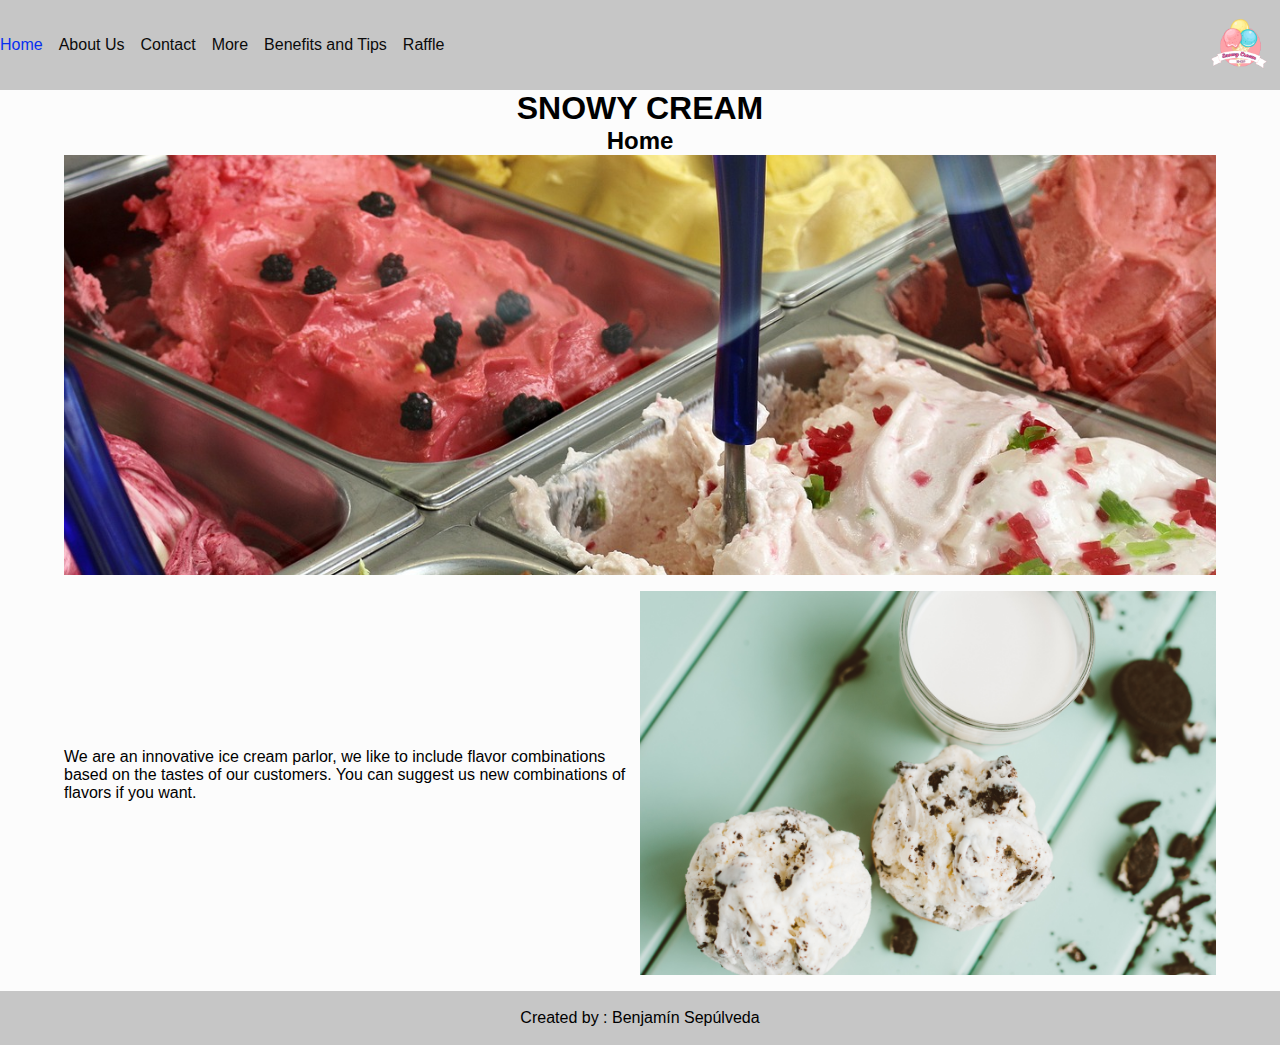
<file: index.html>
<!DOCTYPE html>
<html lang="en">

<head>
    <meta charset="UTF-8">
    <meta name="viewport" content="width=device-width, initial-scale=1.0">
    <link rel="stylesheet" href="assets/styles/style.css">
    <title>- SNOWY CREAM - Home</title>
    <link rel="shortcut icon" href="assets/images/icon.png" type="image/x-icon">
</head>

<body>
    <header class="header">
        <nav class="headerNav">
            <a class="navA" href="#">Home</a>
            <a class="navA" href="assets/pages/aboutUs.html">About Us</a>
            <a class="navA" href="assets/pages/contact.html">Contact</a>
            <a class="navA" href="assets/pages/information.html">More</a>
            <a class="navA" href="assets/pages/benefitsTips.html">Benefits and Tips</a>
            <a class="navA" href="assets/pages/raffle.html">Raffle</a>
        </nav>
        <a href="index.html">
            <img src="assets/images/logo.png" class="headerLogo" alt="logo">
        </a>
    </header>
    <main>
        <h1>SNOWY CREAM</h1>
        <h2>Home</h2>
        <img class="banner" src="assets/images/icecream-market.jpg" alt="IceCream market">
        <div></div>
        <div class="album">
            <div class="card">
                <p class="cardText">We are an innovative ice cream parlor, we like to include flavor
                    combinations based on the tastes of our customers.
                    You can suggest us new combinations of flavors if you want.</p>
            </div>
            <div class="card">
                <img class="cardImg" src="assets/images/two-icecream.jpg" alt="two icecream">
            </div>
        </div>
        <div></div>
    </main>
    <footer class="footer">
        <p>Created by : Benjamín Sepúlveda</p>
    </footer>
</body>

</html>
</file>
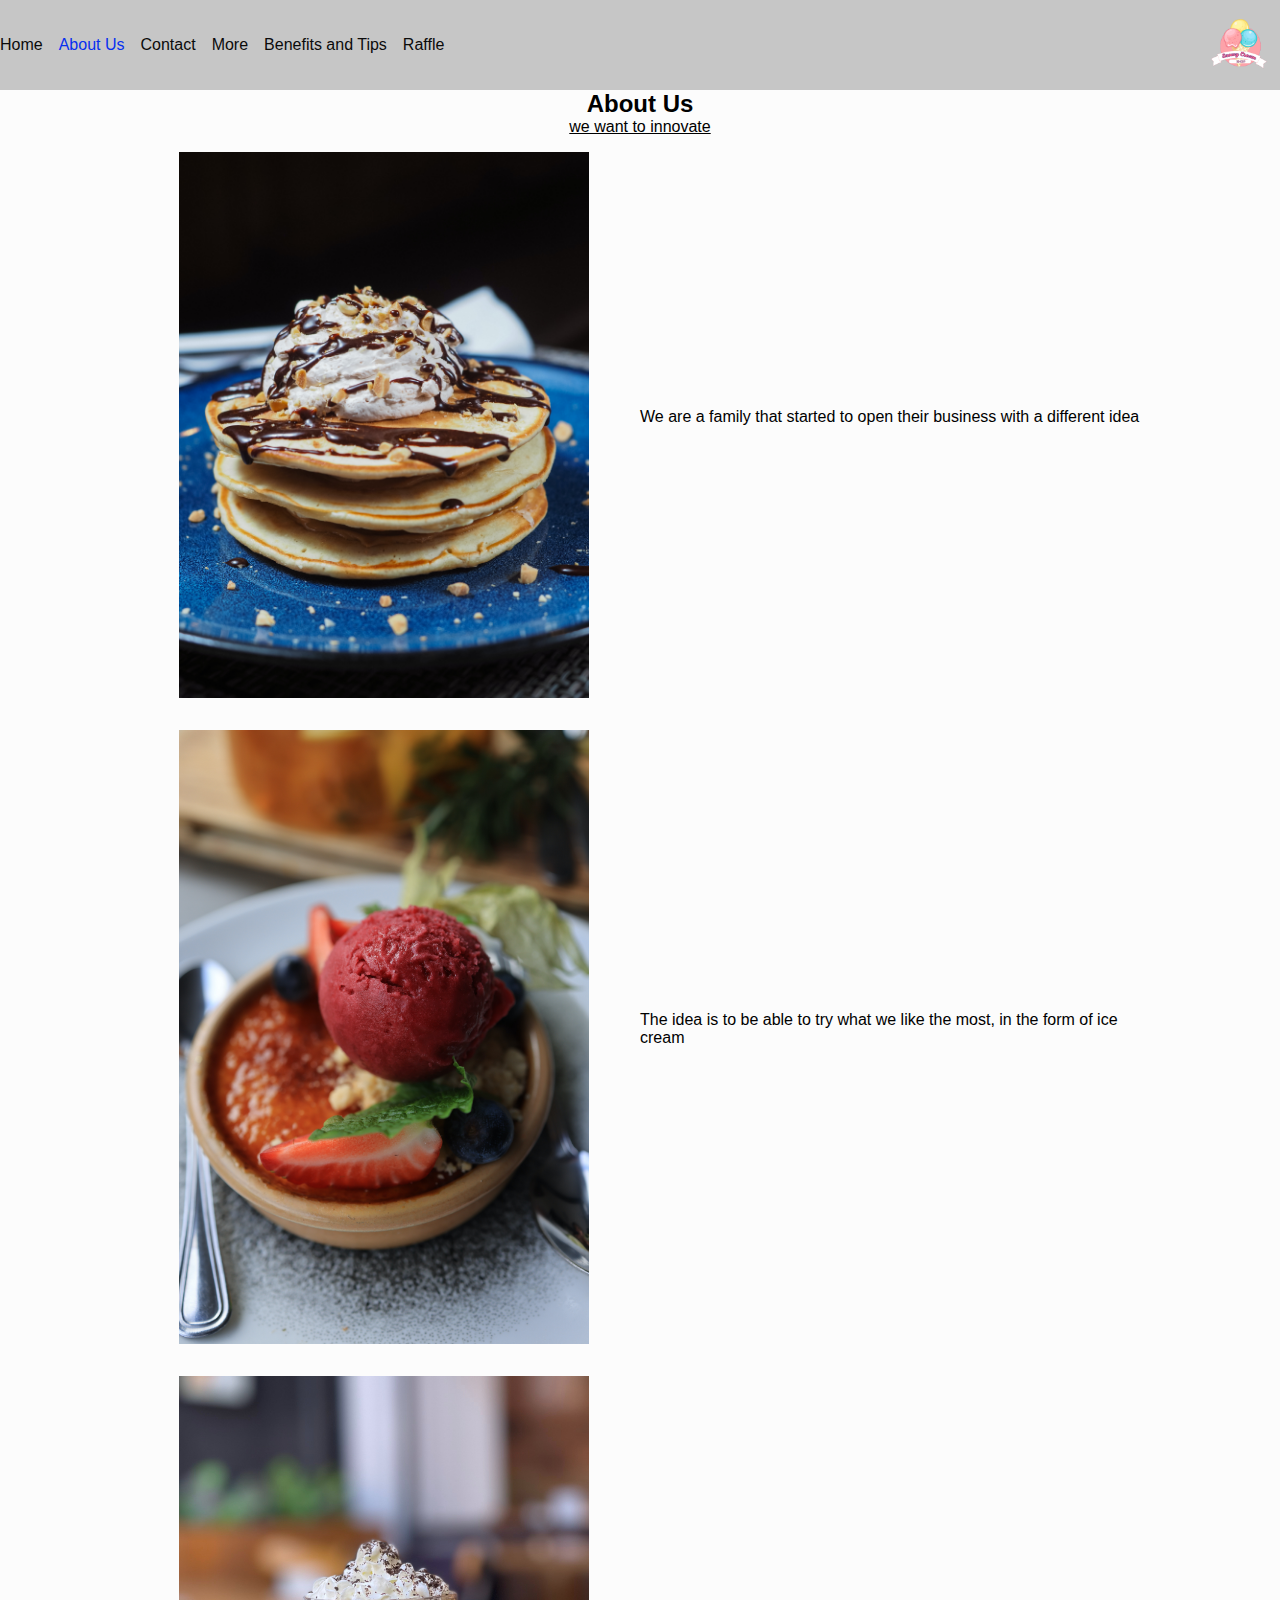
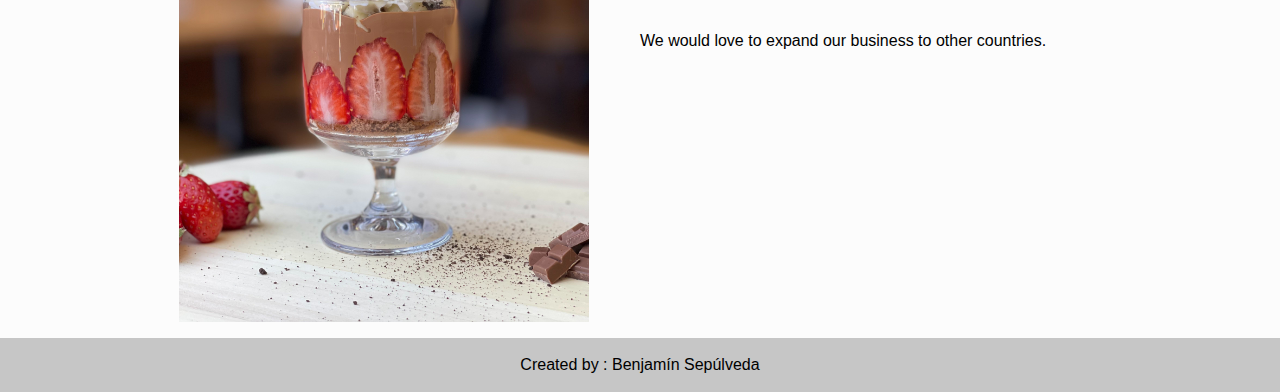
<file: assets/pages/aboutus.html>
<!DOCTYPE html>
<html lang="en">
<head>
    <meta charset="UTF-8">
    <meta name="viewport" content="width=device-width, initial-scale=1.0">
    <link rel="stylesheet" href="../styles/style.css">
    <title>- SNOWY CREAM - About Us</title>
    <link rel="shortcut icon" href="../images/icon.png" type="image/x-icon">
</head>
<body>
    <header class="header">
        <nav class="headerNav">
            <a class="navA" href="/index.html">Home</a>
            <a class="navA" href="#">About Us</a>
            <a class="navA" href="contact.html">Contact</a>
            <a class="navA" href="information.html">More</a>
            <a class="navA" href="benefitsTips.html">Benefits and Tips</a>
            <a class="navA" href="raffle.html">Raffle</a>
        </nav>
        <a href="/index.html">
            <img src="../images/logo.png" class="headerLogo" alt="logo">
        </a>        
    </header>
    <main>
        <h2>About Us</h2>
        <u>we want to innovate</u>
        <div class="album2">
        <div class="card2">
            <img class="cardImg2" src="../images/pancakes-ice.jpg" alt="pancakes ice">
        </div>
            <div class="card2">
                <p class="cardText">We are a family that started to open their business with a
                    different idea</p>
                </div>
        </div>
        <div class="album2">
                <div class="card2">
                    <img class="cardImg2" src="../images/redcream.jpg" alt="redcream">
                </div>
                <div class="card2">
                    <p class="cardText">The idea is to be able to try what we like the most, in the form
                        of ice cream</p>
                    </div>
        </div>
                <div class="album2">
                    <div class="card2">
                        <img class="cardImg2" src="../images/strawberry.jpg" alt="strawberry">
                    </div>
                    <div class="card2">
                    <p class="cardText">We would love to expand our business to other countries.</p>
                    </div>
                </div>    
    </main>    
    <footer class="footer">   
        <p>Created by : Benjamín Sepúlveda</p>     
    </footer>
</body>
</html>
</file>
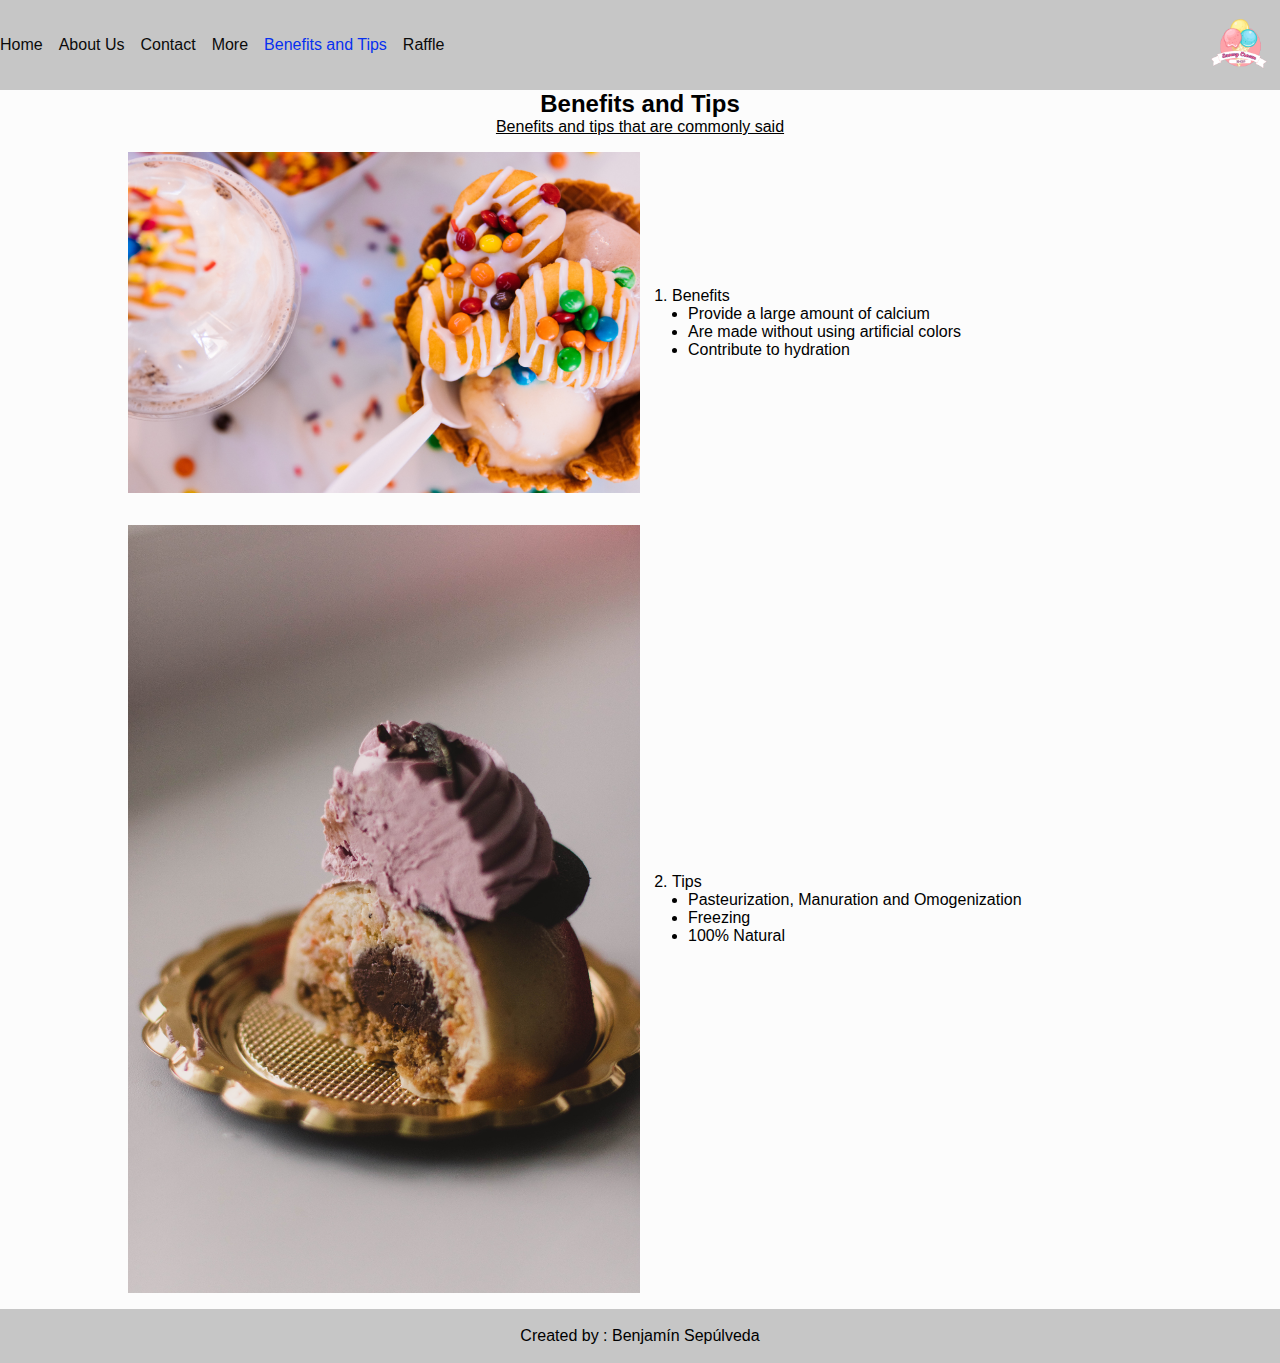
<file: assets/pages/benefitsTips.html>
<!DOCTYPE html>
<html lang="en">
<head>
    <meta charset="UTF-8">
    <meta name="viewport" content="width=device-width, initial-scale=1.0">
    <link rel="stylesheet" href="../styles/style.css">
    <title>- SNOWY CREAM - Benefits and Tips</title>
    <link rel="shortcut icon" href="../images/icon.png" type="image/x-icon">
</head>
<body>
    <header class="header">
        <nav class="headerNav">
            <a class="navA" href="/index.html">Home</a>
            <a class="navA" href="aboutUs.html">About Us</a>
            <a class="navA" href="contact.html">Contact</a>
            <a class="navA" href="information.html">More</a>
            <a class="navA" href="#">Benefits and Tips</a>
            <a class="navA" href="raffle.html">Raffle</a>
        </nav>
        <a href="/index.html">
            <img src="../images/logo.png" class="headerLogo" alt="logo">
        </a>        
    </header>
    <main>
        <h2>Benefits and Tips</h2>
        <u>Benefits and tips that are commonly said</u>
        <div class="album2">
            <div class="card">
                <img class="cardImg" src="../images/cream-ice.jpg" alt="cream ice">
            </div>
            <div class="card2">
                <div>
                <ol>
                    <li>Benefits</li>
                </ol>
                    <ul>
                        <li>Provide a large amount of calcium</li>
                        <li>Are made without using artificial colors</li>
                        <li>Contribute to hydration</li>
                    </ul>
                </div>
            </div>
        </div>
        <div class="album2">
            <div class="card2">
                    <img class="cardImg" src="../images/candy-icecream.jpg" alt="candy icecream">
            </div>
            <div class="card2">
                <div>
                <ol start="2">
                    <li>Tips</li>
                </ol>
                    <ul>
                        <li>Pasteurization, Manuration and Omogenization</li>
                        <li>Freezing</li>
                        <li>100% Natural</li>
                    </ul>
                </div>
            </div>
        </div>
    </main>
    <footer class="footer">   
        <p>Created by : Benjamín Sepúlveda</p>     
    </footer>
</body>
</html>
</file>
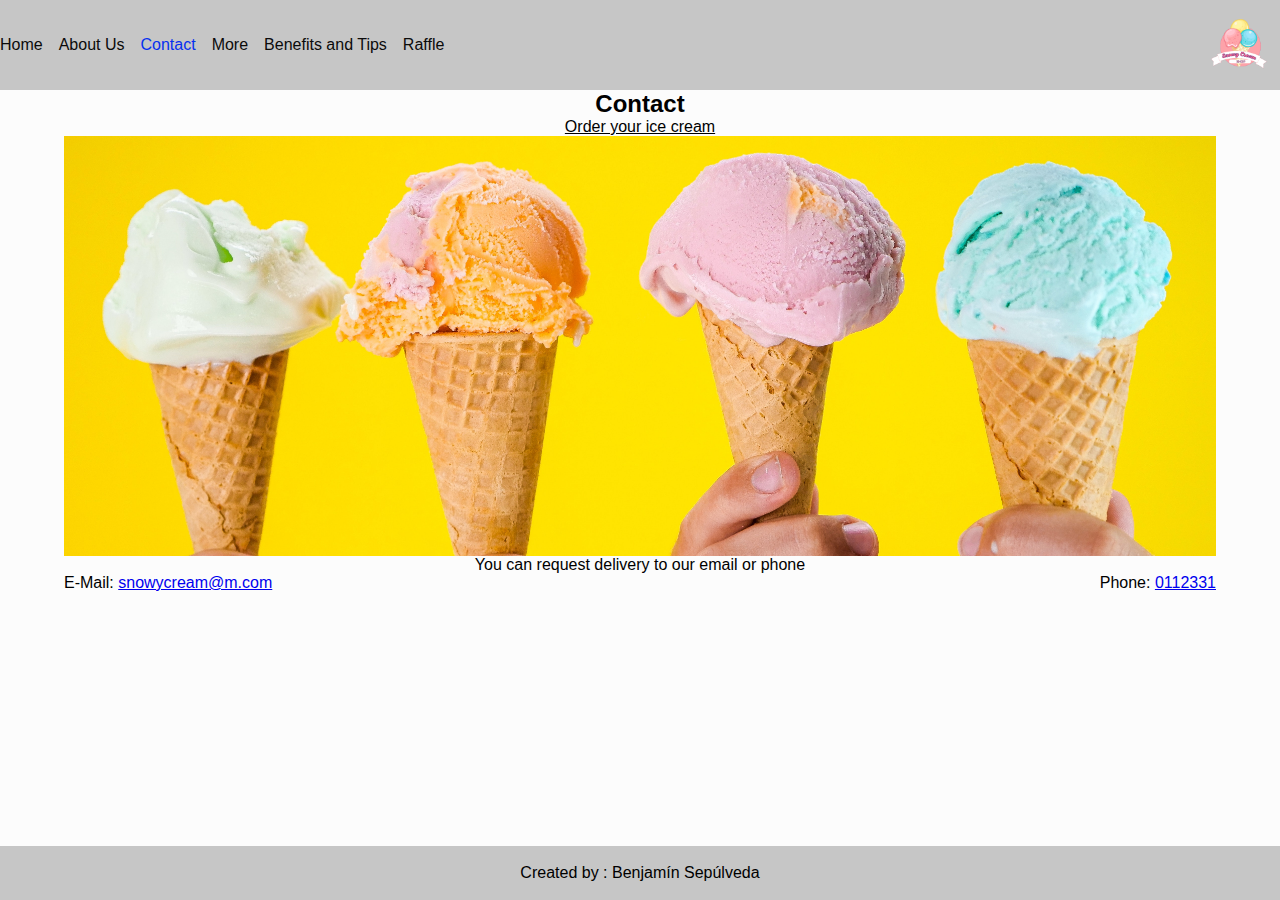
<file: assets/pages/contact.html>
<!DOCTYPE html>
<html lang="en">
<head>
    <meta charset="UTF-8">
    <meta name="viewport" content="width=device-width, initial-scale=1.0">
    <link rel="stylesheet" href="../styles/style.css">
    <title>- SNOWY CREAM - Contact</title>
    <link rel="shortcut icon" href="../images/icon.png" type="image/x-icon">
</head>
<body>
    <header class="header">
        <nav class="headerNav">
            <a class="navA" href="/index.html">Home</a>
            <a class="navA" href="aboutUs.html">About Us</a>
            <a class="navA" href="#">Contact</a>
            <a class="navA" href="information.html">More</a>
            <a class="navA" href="benefitsTips.html">Benefits and Tips</a>
            <a class="navA" href="raffle.html">Raffle</a>
        </nav>
        <a href="/index.html">
            <img src="../images/logo.png" class="headerLogo" alt="logo">
        </a>        
    </header>
    <main>
        <h2>Contact</h2>
        <u>Order your ice cream</u>
        <img class="banner" src="../images/icecream.jpg" alt="IceCream">
        <div>You can request delivery to our email or phone</div>
        <div class="contact">
        <p>E-Mail: <a href="mailto:snowycream@m.com">snowycream@m.com</a></p>
        <p>Phone: <a href="tel:0112331">0112331</a></p>
        </div>
    </main>
    <footer class="footer">   
        <p>Created by : Benjamín Sepúlveda</p>     
    </footer>
</body>
</html>
</file>
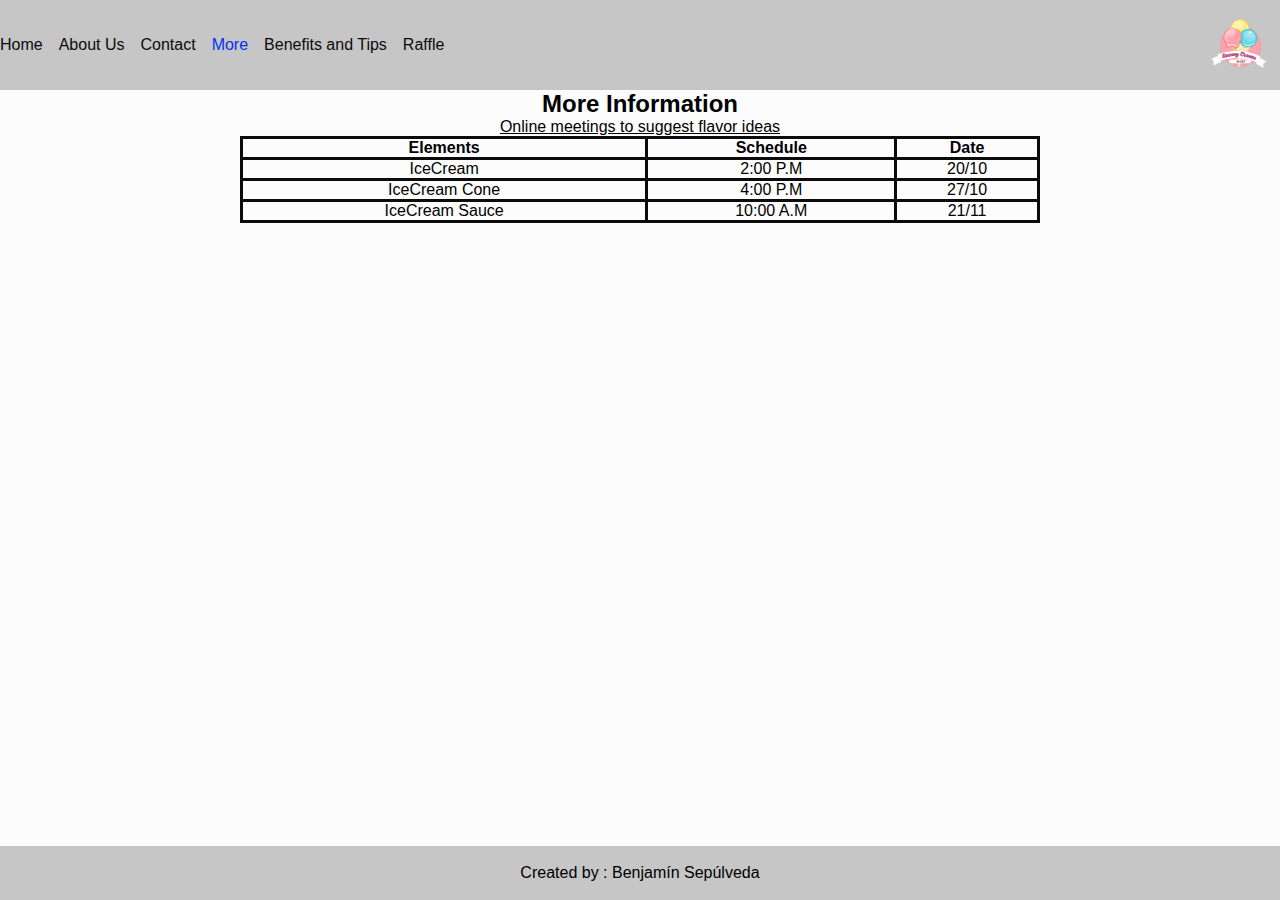
<file: assets/pages/information.html>
<!DOCTYPE html>
<html lang="en">
<head>
    <meta charset="UTF-8">
    <meta name="viewport" content="width=device-width, initial-scale=1.0">
    <link rel="stylesheet" href="../styles/style.css">
    <title>- SNOWY CREAM - More</title>
    <link rel="shortcut icon" href="../images/icon.png" type="image/x-icon">
</head>
<body>
    <header class="header">
        <nav class="headerNav">
            <a class="navA" href="/index.html">Home</a>
            <a class="navA" href="aboutUs.html">About Us</a>
            <a class="navA" href="contact.html">Contact</a>
            <a class="navA" href="#">More</a>
            <a class="navA" href="benefitsTips.html">Benefits and Tips</a>
            <a class="navA" href="raffle.html">Raffle</a>
        </nav>
        <a href="/index.html">
            <img src="../images/logo.png" class="headerLogo" alt="logo">
        </a>        
    </header>
    <main>
        <h2>More Information</h2>
        <u>Online meetings to suggest flavor ideas</u>
        <div class="table">
            <table>
                <tr><th>Elements</th><th>Schedule</th><th>Date</th></tr>
                <tr><td>IceCream</td><td>2:00 P.M</td><td>20/10</td></tr>
                <tr><td>IceCream Cone</td><td>4:00 P.M</td><td>27/10</td></tr>
                <tr><td>IceCream Sauce</td><td>10:00 A.M</td><td>21/11</td></tr>
            </table>
        </div>
    </main>
    <footer class="footer">   
        <p>Created by : Benjamín Sepúlveda</p>     
    </footer>
    </body>
</html>
</file>
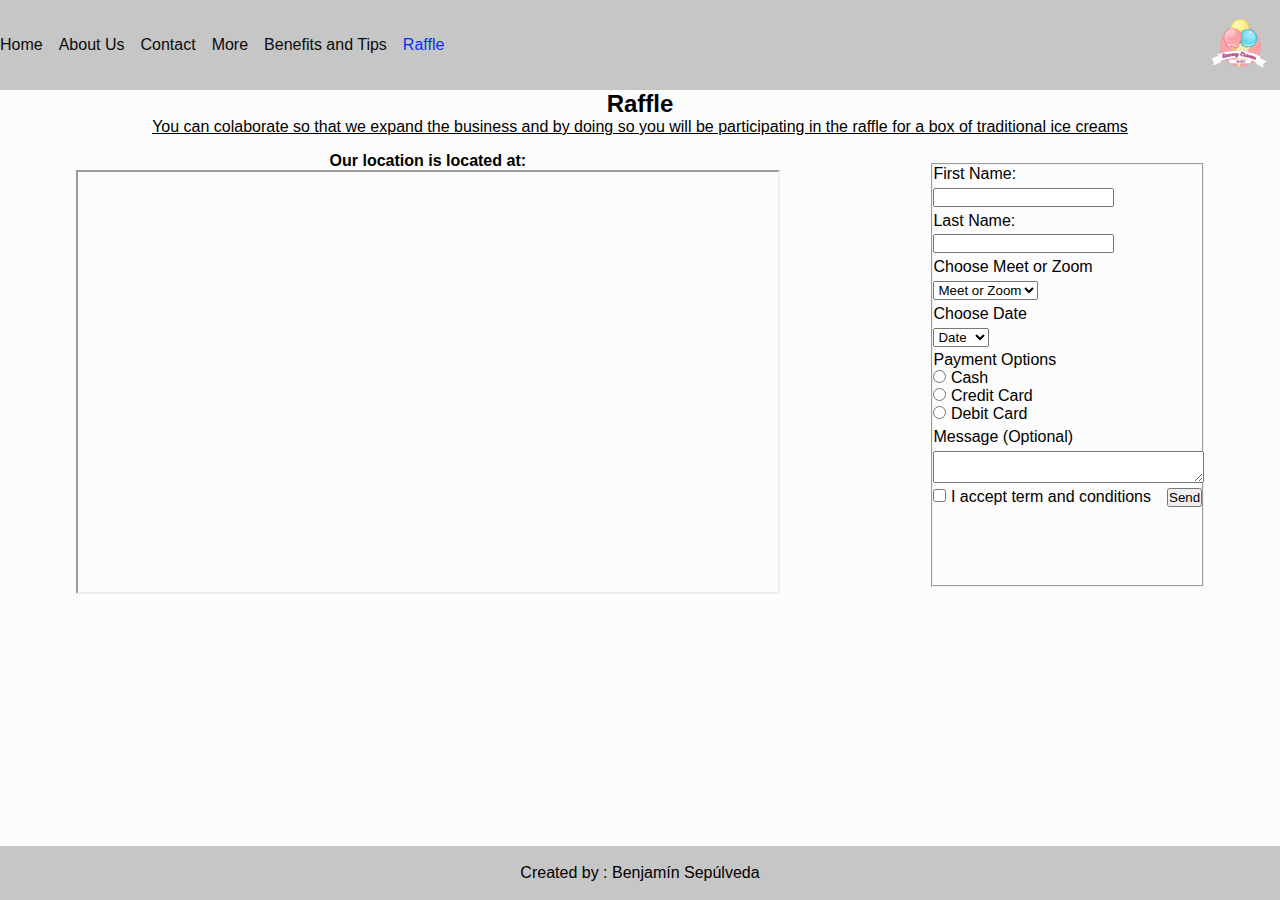
<file: assets/pages/raffle.html>
<!DOCTYPE html>
<html lang="en">

<head>
    <meta charset="UTF-8">
    <meta name="viewport" content="width=device-width, initial-scale=1.0">
    <link rel="stylesheet" href="../styles/style.css">
    <title>- SNOWY CREAM - Benefits and Tips</title>
    <link rel="shortcut icon" href="../images/icon.png" type="image/x-icon">
</head>

<body>
    <header class="header">
        <nav class="headerNav">
            <a class="navA" href="/index.html">Home</a>
            <a class="navA" href="aboutUs.html">About Us</a>
            <a class="navA" href="contact.html">Contact</a>
            <a class="navA" href="information.html">More</a>
            <a class="navA" href="benefitsTips.html">Benefits and Tips</a>
            <a class="navA" href="#">Raffle</a>
        </nav>
        <a href="/index.html">
            <img src="../images/logo.png" class="headerLogo" alt="logo">
        </a>
    </header>
    <main>
        <h2>Raffle</h2>
        <u>You can colaborate so that we expand the business and by doing so you will be participating in the raffle for
            a box of traditional ice creams</u>
        <div class="mapForm">
            <div class="map">
                <h4>Our location is located at:</h4>
                <iframe
                    src="https://www.google.com/maps/embed?pb=!1m18!1m12!1m3!1d423284.04420177493!2d-118.74139487984402!3d34.020608448781225!2m3!1f0!2f0!3f0!3m2!1i1024!2i768!4f13.1!3m3!1m2!1s0x80c2c75ddc27da13%3A0xe22fdf6f254608f4!2sLos%20%C3%81ngeles%2C%20California%2C%20EE.%20UU.!5e0!3m2!1ses!2scl!4v1689793217124!5m2!1ses!2scl"
                    allowfullscreen="" loading="lazy" referrerpolicy="no-referrer-when-downgrade"></iframe>
            </div>
            <div>
                <form action="./show_data.html" method="get" target="_blank">
                    <fieldset>
                        <label for="name">First Name:</label>
                        <input type="text" id="name" name="first-name">
                        <label for="surname">Last Name:</label>
                        <input type="text" id="surname" name="last-name">
                        <label for="meet-or-zoom">Choose Meet or Zoom</label>
                        <select name="meet-or-zoom" id="meet-or-zoom">
                            <option disabled selected>Meet or Zoom</option>
                            <option value="meet">Meet</option>
                            <option value="zoom">Zoom</option>
                        </select>
                        <label for="date">Choose Date</label>
                        <select name="date" id="date">
                            <option disabled selected>Date</option>
                            <option value="20/10">20/10</option>
                            <option value="27/10">27/10</option>
                            <option value="21/11">21/11</option>
                        </select>
                        <div>
                            <p>Payment Options</p>
                            <div>
                                <input type="radio" name="payment-option" id="cash" value="cash">
                                <label for="cash">Cash</label>
                            </div>
                            <div>
                                <input type="radio" name="payment-option" id="credit-card" value="credit-card">
                                <label for="credit-card">Credit Card</label>
                            </div>
                            <div>
                                <input type="radio" name="payment-option" id="debit-card" value="debit-card">
                                <label for="debit-card">Debit Card</label>
                            </div>
                        </div>
                        <label for="textbox">Message (Optional)</label>
                        <textarea name="textbox" id="textbox"></textarea>
                        <div class="send">
                            <div>
                                <input type="checkbox" id="agreements" name="agree">
                                <label for="agreements">I accept term and conditions</label>
                            </div>
                            <input type="submit" value="Send">
                        </div>
                    </fieldset>
                </form>
            </div>
        </div>
    </main>
    <footer class="footer">
        <p>Created by : Benjamín Sepúlveda</p>
    </footer>
</body>

</html>
</file>
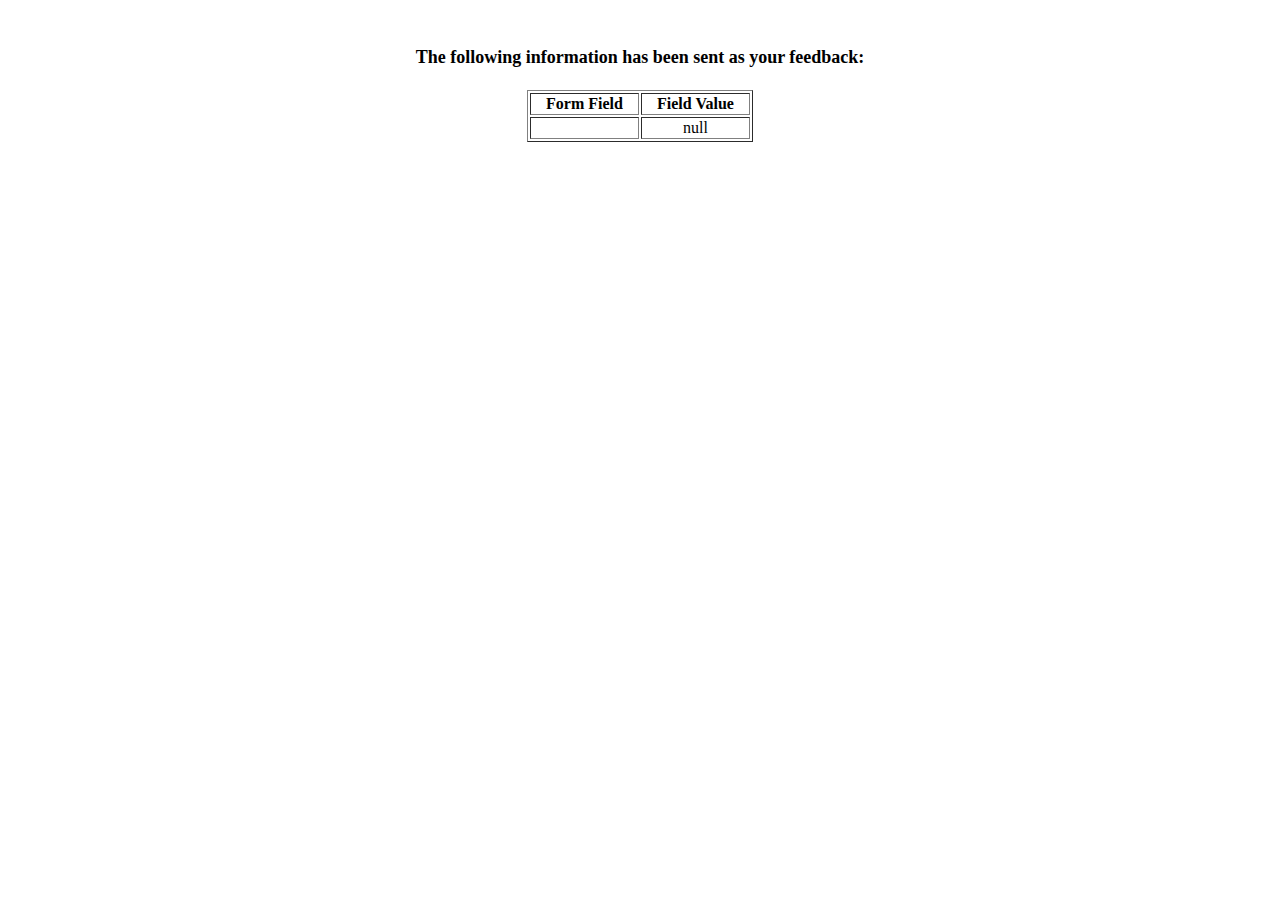
<file: assets/pages/show_data.html>
<html>
<head>
<title>Feedback Sent</title>
</head>
<body>
<p align=center>&nbsp;</p>
<h1 align=center><font size="+1">The following information has been sent as your
  feedback:</font></h1>

<table border="1" align=center width="226">
  <tr>
    <th align="center">Form Field</th>
    <th align="center">Field Value</th>
  </tr>

<script language="javascript">
var args = location.search.substr(1).split('&');
for (var i = 0; i < args.length; ++i) {
  var parts = args[i].split('=');
  if (parts != null) {
    var field = parts[0];
    var value = parts[1];
    if (value == null) {
      value = "null"
    }
    else {
      value = '"' + unescape(value.replace(/\+/g, ' ')) + '"';
    }

    document.writeln('<tr><td align="center">' + field + '</td>');
    document.writeln('<td align="center">' + value + '</td></tr>');
  }
}
</script>

<noscript>
<tr><td>
<p>You need to turn on Javascript in your browser.</p>

<p>In Microsoft Internet Explorer 4 or greater:</p>
<ul>
<li>From the "Tools" menu (in IE 4, it's the "View" menu), select "Internet Options".</li>
<li>Click on the "Security" tab.</li>
<li>Click on the "Custom Level" button. (In IE 4, select "Custom"
and then click on "Settings...".)</li>
<li>Under "Active scripting" make sure "Enable" is selected.</li>
</ul>

<p>In Netscape version 4 or greater:</p>
<ul>
<li>From the <b>Edit</b> menu, select <b>Preferences</b>.</li>
<li>In the <b>Category</b> list on the left, click on the word "Advanced".</li>
<li>In the panel on the right, make sure "Enable JavaScript" is checked.</li>
<li>Click the <b>OK</b> button.</li>
</ul>

</td></tr>
</noscript>

</table>
</body>
</html>
</file>
<file: assets/styles/style.css>
:root {
    --grey: rgb(198, 198, 198);
    --blue: rgb(6, 48, 240);
    --black: rgb(11, 11, 11);
    --white: rgb(252, 252, 252);
}

* {
    margin: 0;
    padding: 0;
}

body {
    font-family: "Comic Sans MS", cursive, sans-serif;
}

.header {
    align-items: center;
    display: flex;
    flex-direction: column-reverse;
    background-color: var(--grey);
    min-height: 10vh;
}

.headerNav {
    display: flex;
    flex-direction: column;
}

.headerLogo {
    height: 5rem;
}

.navA {
    text-align: center;
    color: var(--black);
    text-decoration: none;
}

.navA:hover {
    color: var(--white);
}

a[href="#"] {
    color: var(--blue);
}

main {
    background-color: var(--white);
    min-height: 84vh;
    display: flex;
    flex-direction: column;
    align-items: center;
}

.banner {
    max-width: 90%;
}

.album {
    display: flex;
    flex-direction: column-reverse;
    max-width: 75%;
}

.album2 {
    display: flex;
    flex-direction: column;
    max-width: 75%;
}

.card2 {
    display: flex;
    justify-content: center;
}

.cardImg {
    margin-top: 1rem;
    margin-bottom: 1rem;
    max-width: 100%;
}

.cardImg2 {
    margin-top: 1rem;
    margin-bottom: 1rem;
    max-width: 80%;
}

.cardText {
    margin-bottom: 1rem;
}

.contact {
    align-self: start;
}

table {
    text-align: center;
    border-collapse: collapse;
}

th {
    border: solid var(--black);
}

td {
    border: solid var(--black);
}

ul {
    padding-left: 1rem;
}

.mapForm {
    display: flex;
    flex-direction: column-reverse;
}

fieldset {
    display: flex;
    flex-direction: column;
    align-items: center;
}

.send {
    display: flex;
    flex-direction: column;
}
textarea{
    width: 100%;
}
.footer {
    background-color: var(--grey);
    min-height: 6vh;
    display: flex;
    justify-content: center;
    align-items: center;
}

@media (min-width: 1024px) {

    .header {
        align-items: center;
        flex-direction: row;
        background-color: var(--grey);
        min-height: 10vh;
        justify-content: space-between;
    }

    .headerNav {
        flex-direction: row;
        gap: 1rem;
    }

    .banner {
        max-height: 420px;
        min-width: 90%;
        object-fit: cover;
    }

    .album {
        flex-direction: row;
        max-width: 90%;
    }

    .card {
        align-items: center;
        display: flex;
        min-width: 50%;
        max-width: 50%;
    }

    .cardImg {
        max-width: 100%;
    }

    .album2 {
        flex-direction: row;
        max-width: 80%;
    }

    .card2 {
        max-width: 50%;
        align-items: center;
    }

    .contact {
        width: 90%;
        display: flex;
        justify-content: space-between;
        align-self: center;
    }

    table {
        width: 50rem;
    }

    ol {
        margin-left: 2rem;
    }

    ul {
        margin-left: 2rem;
    }

    .mapForm {
        margin-top: 1rem;
        min-height: 100%;
        min-width: 100%;
        flex-direction: row;
        justify-content: space-around;
        align-items: center;
    }

    h4 {
        text-align: center;
    }

    iframe {
        width: 700px;
        height: 420px;
    }
    fieldset{
        gap: .3rem;
        height: 420px;
        align-items: baseline;
    }

    .send {
        flex-direction: row;
        gap: 1rem;
    }
}
</file>
